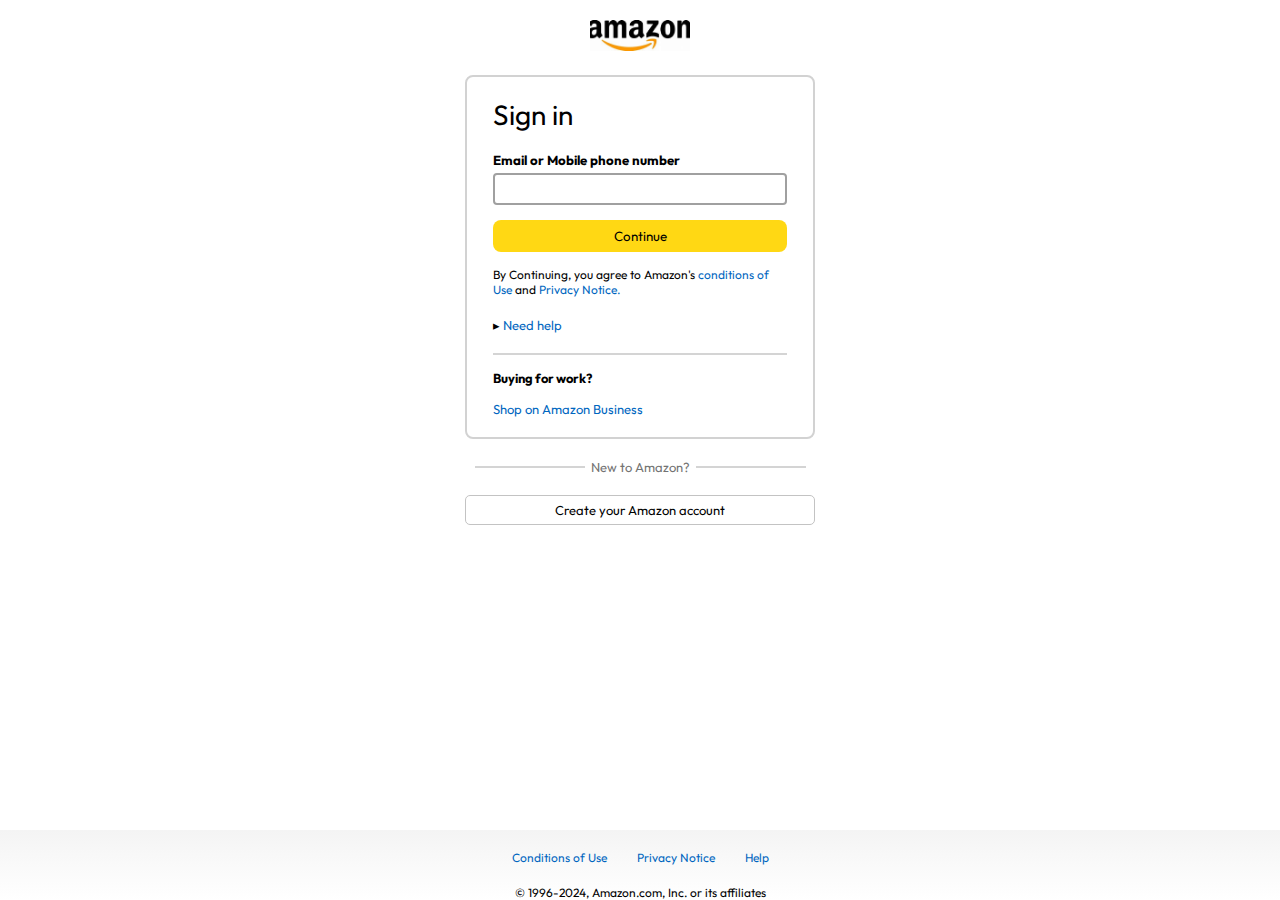
<file: signin.html>
<!DOCTYPE html>
<html lang="en">
<head>
    <meta charset="UTF-8">
    <meta name="viewport" content="width=device-width, initial-scale=1.0">
    <title>sign  in</title>
    <link rel="stylesheet" href="signin.css">
</head>
<body>
    <a href="index.html"><img class="logo" src="./assets/amazon-logo-dark.png.png" width="100px" alt=""></a>
    <div class="signin-container">
       <h1 class="signin-title">Sign in</h1>
       <h5 class="input-lable">Email or Mobile phone number</h5>
       <input type="text">
       <button>Continue</button>
       <p class="signin-condition">By Continuing, you agree to Amazon's <span> conditions of Use</span> and 
        <span> Privacy Notice.</span>
       </p>
       <p class="sigin-help"> &#9656 <span> Need help</span></p>
       <hr>
       <h4>Buying for work?</h4>
       <p class="sigin-bussiness"><span>Shop on Amazon Business</span></p>
    </div>
    <div class="signin-bottom">
         <hr>
         <p>New to Amazon?</p>
         <hr>
    </div>
    <a href="signup.html">
        <button class="signin-signup-btn">
            Create your Amazon account
        </button>
    </a>
    
    <footer>
        <div class="footer-links">
             <a href="#"> Conditions of Use</a>
             <a href="#"> Privacy Notice</a>
             <a href="#"> Help</a>
        </div>
        <p class="footer-copyright"> © 1996-2024, Amazon.com, Inc. or its affiliates</p>
    </footer>
</body>
</html>
</file>
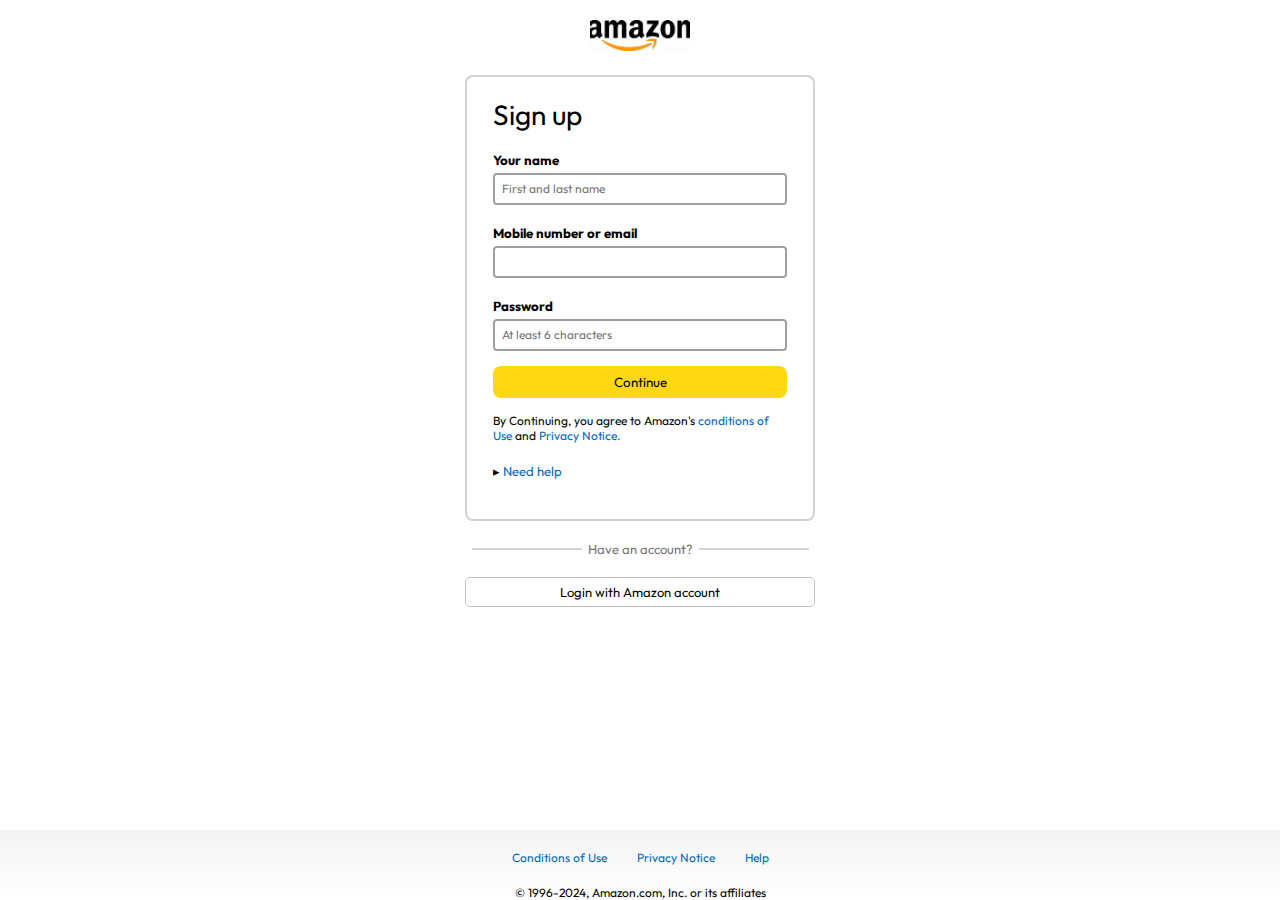
<file: signup.html>
<!DOCTYPE html>
<html lang="en">
<head>
    <meta charset="UTF-8">
    <meta name="viewport" content="width=device-width, initial-scale=1.0">
    <title>Sign up</title>
    <link rel="stylesheet" href="signin.css">
</head>
<body>
    <a href="index.html"><img class="logo" src="./assets/amazon-logo-dark.png.png" width="100px" alt=""></a>
    <div class="signin-container">
       <h1 class="signin-title">Sign up</h1>
       <h5 class="input-lable">Your name</h5>
       <input type="text" placeholder="First and last name" required> 
       <h5 class="input-lable">Mobile number or email</h5>
       <input type="text" required>
       <h5 class="input-lable">Password</h5>
       <input type="password" placeholder="At least 6 characters">
       <button>Continue</button>
       <p class="signin-condition">By Continuing, you agree to Amazon's <span> conditions of Use</span> and 
        <span> Privacy Notice.</span>
       </p>
       <p class="sigin-help"> &#9656 <span> Need help</span></p>
       
    </div>
    <div class="signin-bottom">
         <hr>
         <p>Have an account?</p>
         <hr>
    </div>
    <a href="signin.html">
        <button class="signin-signup-btn">
           Login with Amazon account
        </button>
    </a>
    
    <footer>
        <div class="footer-links">
             <a href="#"> Conditions of Use</a>
             <a href="#"> Privacy Notice</a>
             <a href="#"> Help</a>
        </div>
        <p class="footer-copyright"> © 1996-2024, Amazon.com, Inc. or its affiliates</p>
    </footer>
</body>
</html>
</file>
<file: signin.css>
@import url('https://fonts.googleapis.com/css2?family=Outfit:wght@100..900&display=swap');
 
*{
    padding:0;
    margin: 0;
    box-sizing: border-box;
    font-family: outfit;

 }
 body{
    background: #fff;
    text-align: center;
    font-family: outfit;
   min-height:100vh;

 }
 .logo{
    margin-top: 20px;

 }
 .signin-container{
    max-width: 350px;
    border: 2px  solid #d2d2d2;
    margin: auto;
    margin-top: 20px;
    padding: 20px 26px;
    border-radius: 8px;
    text-align: left;
    height: 100%;
 }
 .signin-title{
    font-size: 28px;
    font-weight: 400;
 }
 .input-lable{
    margin-top: 20px;

 }
  .signin-container input{
    width: 100%;
    height: 32px;
    margin-top: 5px;
    padding: 3px 7px;
    border-radius: 4px;
    border: 2px solid #a0a0a0;
    font-size: 12px;


  } 
  .signin-container input:focus{
    outline: 3px solid #c2f2ff;

  }
  .signin-container button{
    width: 100%;
    height: 32px;
    margin: 15px 0;
    background: #ffd814;
    border: none;
    border-radius: 8px;
    cursor: pointer;
  }
  .signin-container button:hover{
     background: #ebc712;
     
  }
  .signin-condition{
      font-size: 12px;
  }
  .signin-container p  span{
    color: #0066c0;
  }
  .sigin-help{
   font-size: 13px;
   margin: 20px 0;
  }
  .signin-container hr{
    border: none;
    height: 2px;
    background: #d4d4d4;
  }
  .signin-container h4{
   margin: 15px 0;
   font-size: 13px;
  }
  .sigin-bussiness{
   font-size: 13px;
  }
  .signin-bottom{
    max-width: 350px;
    font-size: 13px;
    color: #737373;
    margin: 20px auto;
    display: flex;
    align-items: center;
    justify-content: center;
    gap: 6px;
  }
  .signin-bottom hr{
   border: none;
    height: 2px;
    background: #d4d4d4;
    width: 110px;
  }
  .signin-signup-btn{
     width: 350px;
     height: 30px;
     font-size: 13px;
     background: #fff;
     border-radius: 5px;
     border: 1px solid #c3c3c3;
  }
  .signin-signup-btn:hover{
   background: #f1f1f1;
   cursor: pointer;
  }
  footer{
   width: 100%;
   height: 70px;
   max-height: 100px;
   margin-top: 20px;
   padding: 20px 0;
   position: fixed;
   bottom: 0;
   background: linear-gradient(to bottom, #f4f4f4,#fff);
   border-radius: 2px solid #ededed;
   font-size: 12px;
}
 footer .footer-links{
   display: flex;
   justify-content: center;
   gap: 30px;
   margin-bottom: 20px;

}
footer .footer-links a{
   text-decoration: none;
   color: #0066c0;
}
</file>
